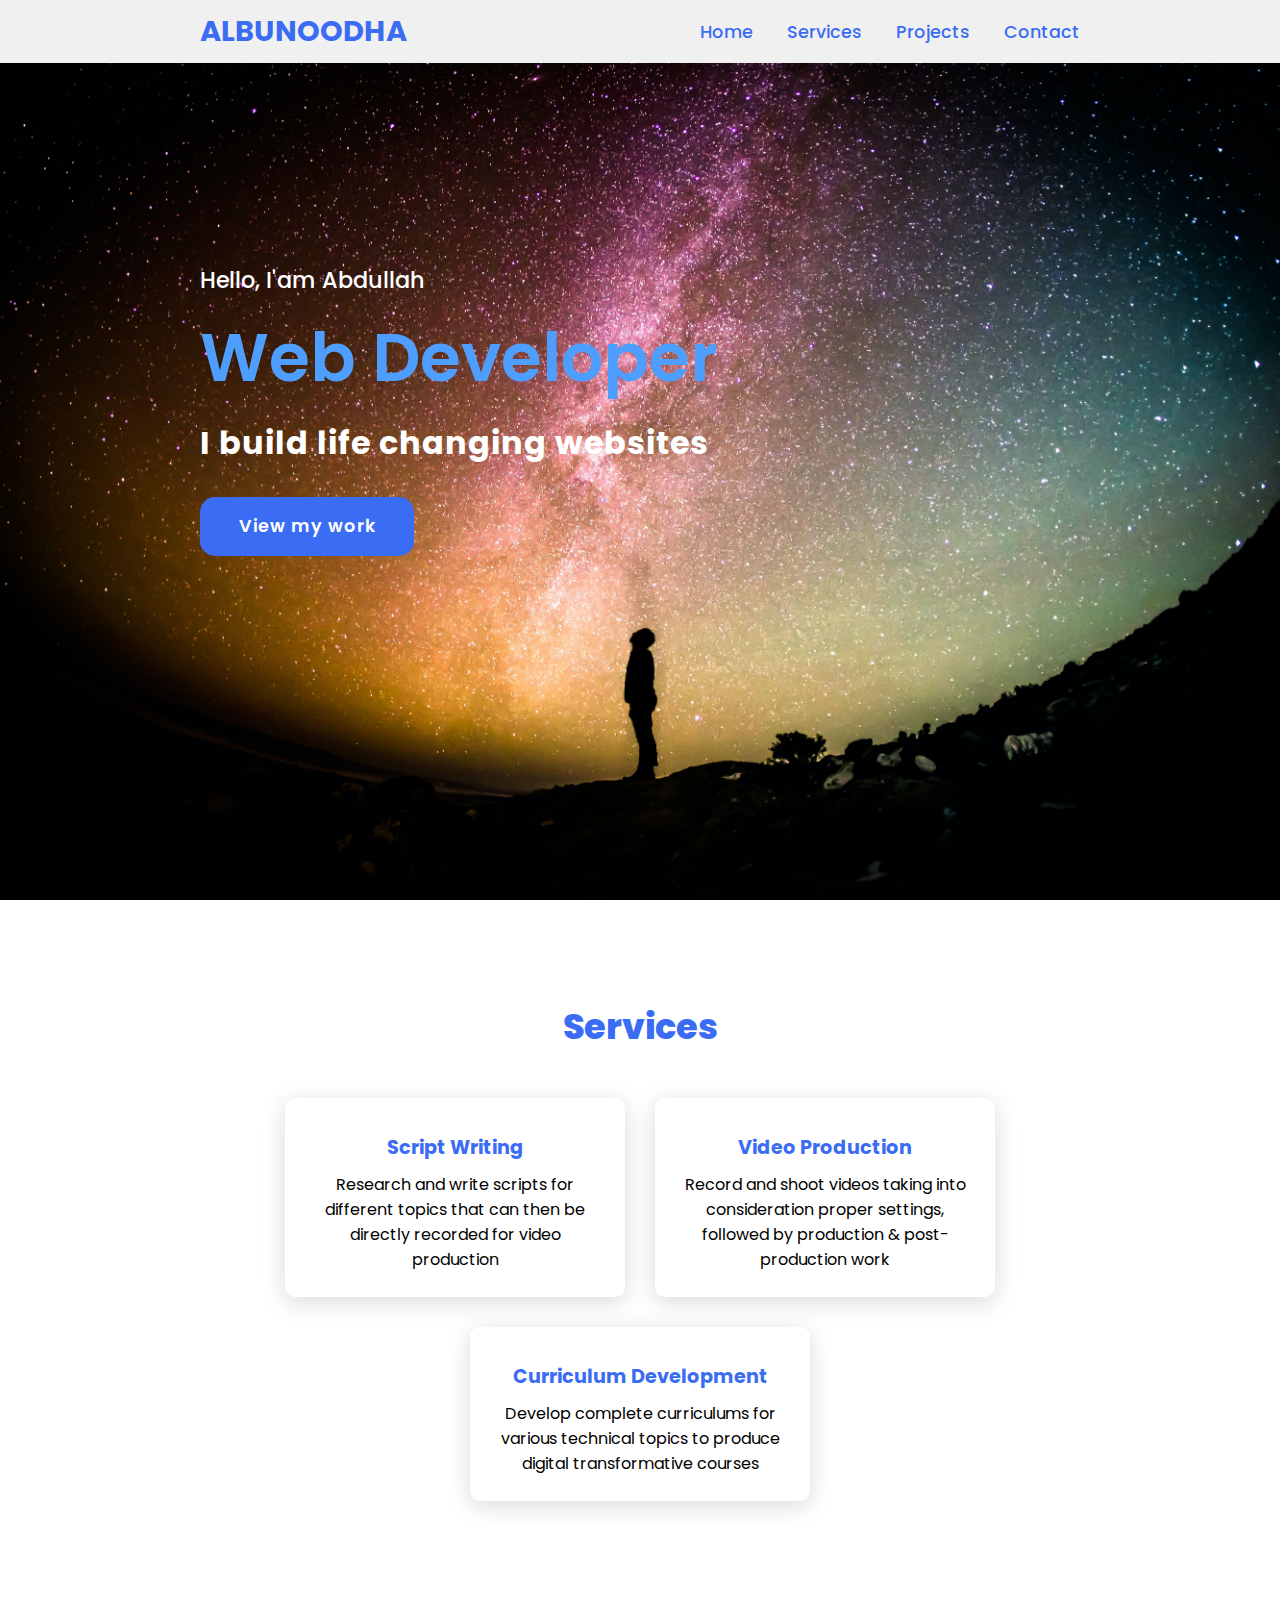
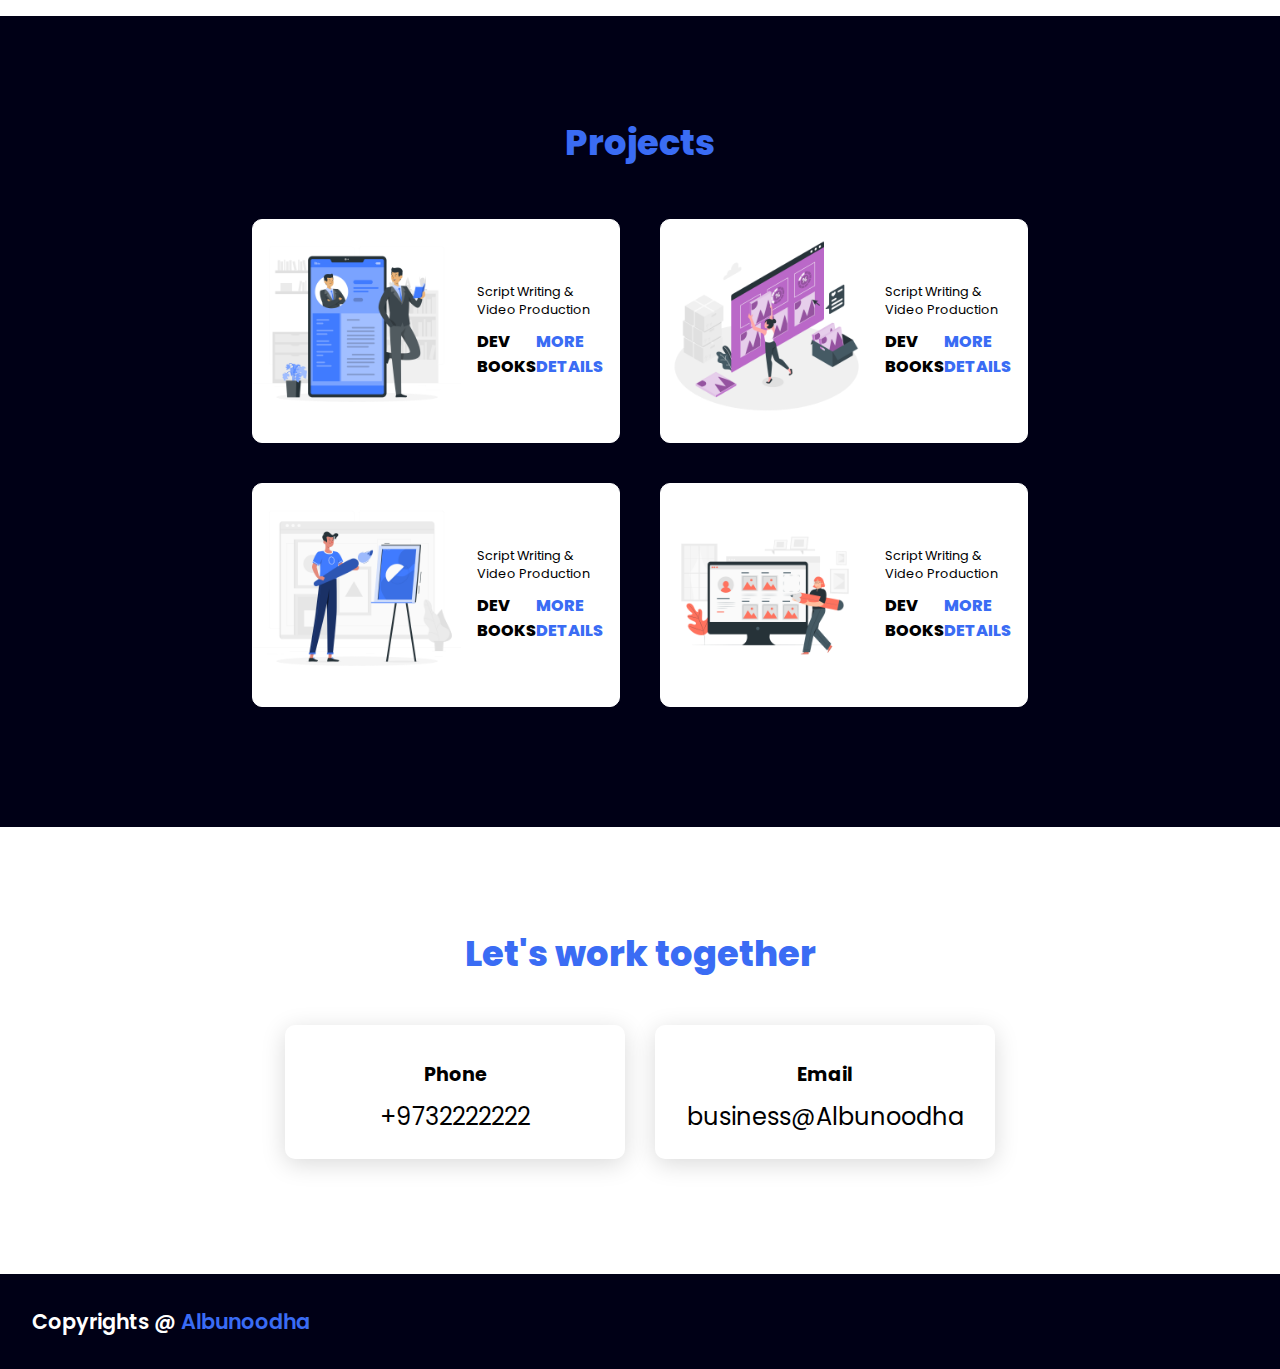
<file: index.html>
<!DOCTYPE html>
<html lang="en">
<head>
    <meta charset="UTF-8">
    <meta name="viewport" content="width=device-width, initial-scale=1.0">
    <link rel="stylesheet" href="css/style.css">
    <link rel="icon" href="icons/myicon.ico">
    <link rel="preconnect" href="https://fonts.googleapis.com">
    <link rel="preconnect" href="https://fonts.gstatic.com" crossorigin>
    <link href="https://fonts.googleapis.com/css2?family=Josefin+Sans:ital,wght@0,100;0,200;0,300;0,400;0,500;0,600;0,700;1,600;1,700&display=swap" rel="stylesheet">
    <link rel="stylesheet" href="https://cdnjs.cloudflare.com/ajax/libs/font-awesome/6.4.0/css/all.min.css" integrity="sha512-iecdLmaskl7CVkqkXNQ/ZH/XLlvWZOJyj7Yy7tcenmpD1ypASozpmT/E0iPtmFIB46ZmdtAc9eNBvH0H/ZpiBw==" crossorigin="anonymous" referrerpolicy="no-referrer" />
    
    <title>abdullah Albunoodha</title>
</head>
<body>

 <!-- the header -->


    <header>
        <a href="#" class="logo">Albunoodha</a>

        <nav class="navigation">
            <a href="#main">Home</a>
            <a href="#services">Services</a>
            <a href="#projects">Projects</a>
            <a href="#contact">Contact</a>
        </nav>
    </header>

<!-- the first section ====== main ===== -->

    <section class="main" id="main">
        <div>
            <h2>Hello, I'am Abdullah<br> <span>Web Developer</span></h2>
            <h3>I build life changing websites </h3>

            <a href="#projects" class="main-btn">View my work</a>

            <div class="social-icons">
                <a href="https://www.facebook.com/" target="_blank"><i class="fa-brands fa-facebook-f"></i></a>
                <a href="https://www.youtube.com/" target="_blank"><i class="fa-brands fa-youtube"></i></a>
                <a href="https://twitter.com/i/flow/login?redirect_after_login=%2F" target="_blank"><i class="fa-brands fa-twitter"></i></a>
                <a href="https://www.linkedin.com/" target="_blank"><i class="fa-brands fa-linkedin"></i></a>
                <a href="https://github.com/" target=""></a>
            </div>
        </div>
    </section>


<!-- the second section=== services == -->

    <section class="cards" id="services">
        <h2 class="title">Services</h2>
        <div class="content">
            <div class="card" onclick="location.href='services.html';" style="cursor:pointer ;">
                <div class="icon">
                    <i class="fas fa-edit"></i>
                </div>
                <div class="info">
                    <h3>Script Writing</h3>
                    <p>Research and write scripts for different topics that can then be directly recorded for video production</p>
                </div>
            </div>
            <div class="card" onclick="location.href='services.html';" style="cursor:pointer ;">
                <div class="icon">
                    <i class="fas fa-video"></i>
                </div>
                <div class="info">
                    <h3>Video Production</h3>
                    <p>Record and shoot videos taking into consideration proper settings, followed by production & post-production work</p>
                </div>
            </div>
            <div class="card" onclick="location.href='services.html';" style="cursor:pointer ;">
                <div class="icon">
                    <i class="fas fa-graduation-cap"></i>
                </div>
                <div class="info">
                    <h3>Curriculum Development</h3>
                    <p>Develop complete curriculums for various technical topics to produce digital transformative courses</p>
                </div>
            </div>
        </div>
    </section>

<!-- the third section=== projects == -->

<section class="projects" id="projects">
    <h2 class="title">Projects</h2>
    <div class="content">
        <div class="project-card">
            <div class="project-image">
                <img src="images/work-1.png" />
            </div>
            <div class="project-info">
                <p class="project-category">Script Writing & Video Production</p>
                <strong class="project-title">
                    <span>Dev Books</span>
                    <a href="projects.html" class="more-details" style="cursor:pointer;">More details</a>
                </strong>
            </div>
        </div>
        <div class="project-card">
            <div class="project-image">
                <img src="images/work-2.png" />
            </div>
            <div class="project-info">
                <p class="project-category">Script Writing & Video Production</p>
                <strong class="project-title">
                    <span>Dev Books</span>
                    <a href="projects.html" class="more-details" style="cursor:pointer;">More details</a>
                </strong>
            </div>
        </div>
        <div class="project-card">
            <div class="project-image">
                <img src="images/work-3.png" />
            </div>
            <div class="project-info">
                <p class="project-category">Script Writing & Video Production</p>
                <strong class="project-title">
                    <span>Dev Books</span>
                    <a href="projects.html" class="more-details" style="cursor:pointer;">More details</a>
                </strong>
            </div>
        </div>
        <div class="project-card">
            <div class="project-image">
                <img src="images/work-4.png" />
            </div>
            <div class="project-info">
                <p class="project-category">Script Writing & Video Production</p>
                <strong class="project-title">
                    <span>Dev Books</span>
                    <a href="projects.html" class="more-details" style="cursor:pointer;">More details</a>
                </strong>
            </div>
        </div>
        
    </div>
</section>

<!-- the fourth section=== contact == -->
<section class="cards contact" id="contact">
    <h2 class="title">Let's work together</h2>
    <div class="content">
        <div class="card" onclick="location.href='contact.html';" style="cursor:pointer ;">
            <div class="icon">
                <a href="contact.html" style="cursor: pointer;"><i class="fas fa-phone"></i></a>
            </div>
            <div class="info">
                <h3>Phone</h3>
                <p>+9732222222</p>
            </div>
        </div>
        <div class="card" onclick="location.href='contact.html';" style="cursor:pointer ;">
            <div class="icon">
                <a href="contact.html" style="cursor: pointer;"><i class="fas fa-envelope" ></i> </a>
            </div>
            <div class="info" >
                <h3>Email</h3>
                <p>business@Albunoodha</p>
            </div>
        </div>
    </div>
</section>

<!-- the last section=== footer == -->
<footer class="footer">
    <p class="footer-title">Copyrights @ <span>Albunoodha</span></p>
    <div class="social-icons">
        <a href="https://www.facebook.com/" target="_blank"><i class="fa-brands fa-facebook-f"></i></a>
                <a href="https://www.youtube.com/" target="_blank"><i class="fa-brands fa-youtube"></i></a>
                <a href="https://twitter.com/i/flow/login?redirect_after_login=%2F" target="_blank"><i class="fa-brands fa-twitter"></i></a>
                <a href="https://www.linkedin.com/" target="_blank"><i class="fa-brands fa-linkedin"></i></a>
                <a href="https://github.com/" target=""></a>
    </div>
</footer>


    
</body>
</html>
</file>
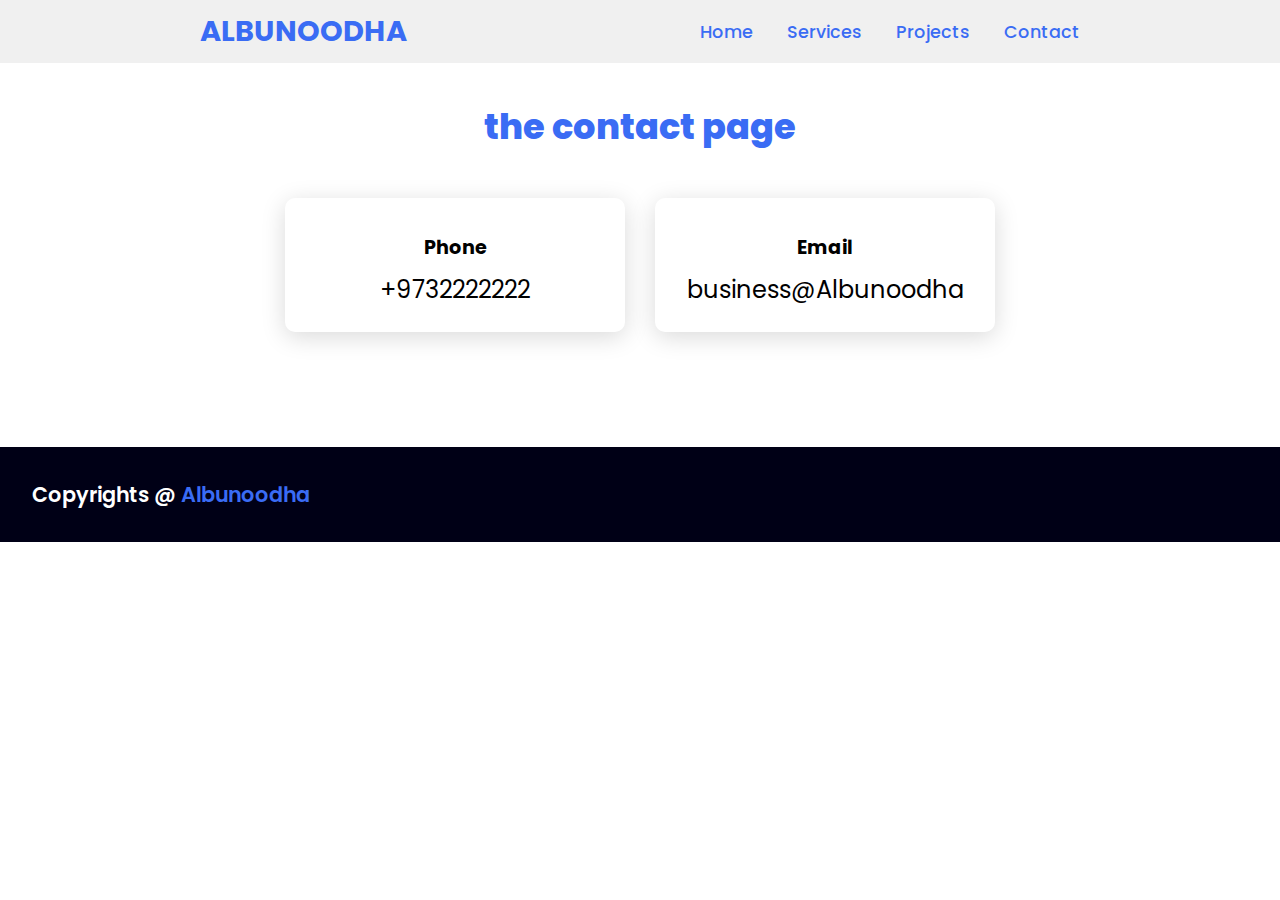
<file: contact.html>
<!DOCTYPE html>
<html lang="en">
<head>
    <meta charset="UTF-8">
    <meta name="viewport" content="width=device-width, initial-scale=1.0">
    <link rel="stylesheet" href="css/style-contact.css">
    <link rel="icon" href="icons/myicon.ico">
    <link rel="preconnect" href="https://fonts.googleapis.com">
    <link rel="preconnect" href="https://fonts.gstatic.com" crossorigin>
    <link href="https://fonts.googleapis.com/css2?family=Josefin+Sans:ital,wght@0,100;0,200;0,300;0,400;0,500;0,600;0,700;1,600;1,700&display=swap" rel="stylesheet">
    <link rel="stylesheet" href="https://cdnjs.cloudflare.com/ajax/libs/font-awesome/6.4.0/css/all.min.css" integrity="sha512-iecdLmaskl7CVkqkXNQ/ZH/XLlvWZOJyj7Yy7tcenmpD1ypASozpmT/E0iPtmFIB46ZmdtAc9eNBvH0H/ZpiBw==" crossorigin="anonymous" referrerpolicy="no-referrer" />
    
    <title>abdullah Albunoodha</title>
</head>
<body>

 <!-- the header -->


    <header>
        <a href="#" class="logo">Albunoodha</a>

        <nav class="navigation">
            <a href="index.html">Home</a>
            <a href="services.html">Services</a>
            <a href="projects.html">Projects</a>
            <a href="#contact">Contact</a>
        </nav>
    </header>

<!-- the fourth section=== contact == -->
<section class="cards contact" id="contact">
    <h2 class="title">the contact page</h2>
    <div class="content">
        <div class="card">
            <div class="icon">
                <a href="tel:0097336336856"><i class="fas fa-phone"></i></a>
            </div>
            <div class="info">
                <h3>Phone</h3>
                <p>+9732222222</p>
            </div>
        </div>
        <div class="card">
            <div class="icon">
                <a href="mailto:elshazlye@gmail.com"><i class="fas fa-envelope" ></i> </a>
            </div>
            <div class="info" >
                <h3>Email</h3>
                <p>business@Albunoodha</p>
            </div>
        </div>
    </div>
</section>

<!-- the last section=== footer == -->
<footer class="footer">
    <p class="footer-title">Copyrights @ <span>Albunoodha</span></p>
    <div class="social-icons">
        <a href="https://www.facebook.com/" target="_blank"><i class="fa-brands fa-facebook-f"></i></a>
                <a href="https://www.youtube.com/" target="_blank"><i class="fa-brands fa-youtube"></i></a>
                <a href="https://twitter.com/i/flow/login?redirect_after_login=%2F" target="_blank"><i class="fa-brands fa-twitter"></i></a>
                <a href="https://www.linkedin.com/" target="_blank"><i class="fa-brands fa-linkedin"></i></a>
                <a href="https://github.com/" target=""></a>
    </div>
</footer>


    
</body>
</html>
</file>
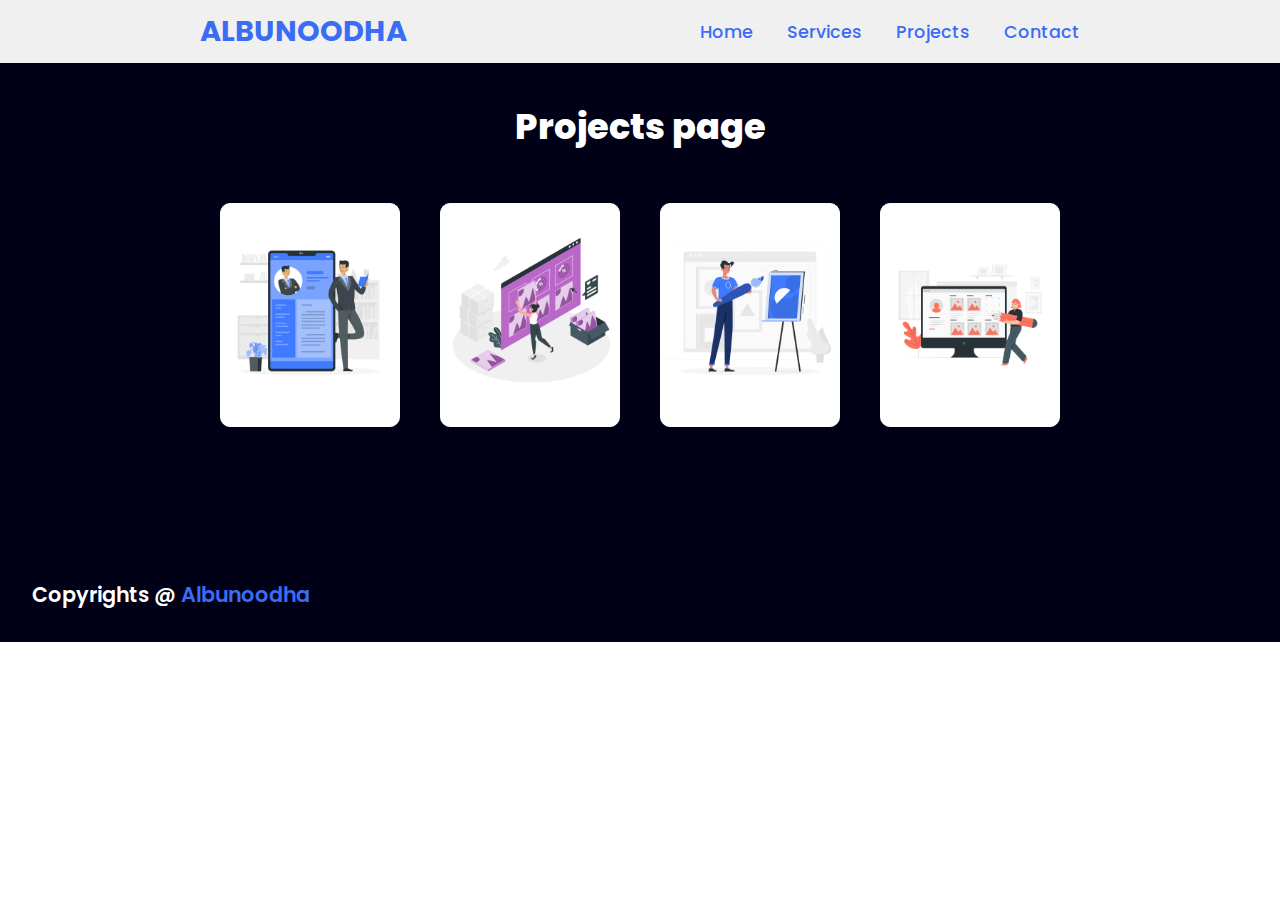
<file: projects.html>
<!DOCTYPE html>
<html lang="en">
<head>
    <meta charset="UTF-8">
    <meta name="viewport" content="width=device-width, initial-scale=1.0">
    <link rel="stylesheet" href="css/style-projects.css">
    <link rel="icon" href="icons/myicon.ico">
    <link rel="preconnect" href="https://fonts.googleapis.com">
    <link rel="preconnect" href="https://fonts.gstatic.com" crossorigin>
    <link href="https://fonts.googleapis.com/css2?family=Josefin+Sans:ital,wght@0,100;0,200;0,300;0,400;0,500;0,600;0,700;1,600;1,700&display=swap" rel="stylesheet">
    <link rel="stylesheet" href="https://cdnjs.cloudflare.com/ajax/libs/font-awesome/6.4.0/css/all.min.css" integrity="sha512-iecdLmaskl7CVkqkXNQ/ZH/XLlvWZOJyj7Yy7tcenmpD1ypASozpmT/E0iPtmFIB46ZmdtAc9eNBvH0H/ZpiBw==" crossorigin="anonymous" referrerpolicy="no-referrer" />
    
    <title>abdullah Albunoodha_Projects</title>
</head>
<body>

 <!-- the header -->


    <header>
        <a href="#" class="logo">Albunoodha</a>

        <nav class="navigation">
            <a href="index.html">Home</a>
            <a href="services.html">Services</a>
            <a href="#projects">Projects</a>
            <a href="contact.html">Contact</a>
        </nav>
    </header>


<!-- the third section=== projects == -->

<section class="projects" id="projects">
    <h2 class="title">Projects page</h2>
    <div class="content">
        <div class="project-card">
            <div class="project-image">
                <img src="images/work-1.png" />
            </div>
            <!-- <div class="project-info">
                <p class="project-category">Script Writing & Video Production</p>
                <strong class="project-title">
                    <span>Dev Books</span>
                    <a href="projects.html" class="more-details" style="cursor:pointer;">More details</a>
                </strong>
            </div> -->
        </div>
        <div class="project-card">
            <div class="project-image">
                <img src="images/work-2.png" />
            </div>
            <!-- <div class="project-info">
                <p class="project-category">Script Writing & Video Production</p>
                <strong class="project-title">
                    <span>Dev Books</span>
                    <a href="projects.html" class="more-details" style="cursor:pointer;">More details</a> -->
                <!-- </strong>
            </div> -->
        </div>
        <div class="project-card">
            <div class="project-image">
                <img src="images/work-3.png" />
            </div>
            <!-- <div class="project-info">
                <p class="project-category">Script Writing & Video Production</p>
                <strong class="project-title">
                    <span>Dev Books</span>
                    <a href="projects.html" class="more-details" style="cursor:pointer;">More details</a>
                </strong>
            </div> -->
        </div>
        <div class="project-card">
            <div class="project-image">
                <img src="images/work-4.png" />
            </div>
            <!-- <div class="project-info">
                <p class="project-category">Script Writing & Video Production</p>
                <strong class="project-title">
                    <span>Dev Books</span>
                    <a href="projects.html" class="more-details" style="cursor:pointer;">More details</a>
                </strong>
            </div> -->
        </div>
    </div>
</section>

<!-- the last section=== footer == -->
<footer class="footer">
    <p class="footer-title">Copyrights @ <span>Albunoodha</span></p>
    <div class="social-icons">
        <a href="https://www.facebook.com/" target="_blank"><i class="fa-brands fa-facebook-f"></i></a>
                <a href="https://www.youtube.com/" target="_blank"><i class="fa-brands fa-youtube"></i></a>
                <a href="https://twitter.com/i/flow/login?redirect_after_login=%2F" target="_blank"><i class="fa-brands fa-twitter"></i></a>
                <a href="https://www.linkedin.com/" target="_blank"><i class="fa-brands fa-linkedin"></i></a>
                <a href="https://github.com/" target=""></a>
    </div>
</footer>


    
</body>
</html>
</file>
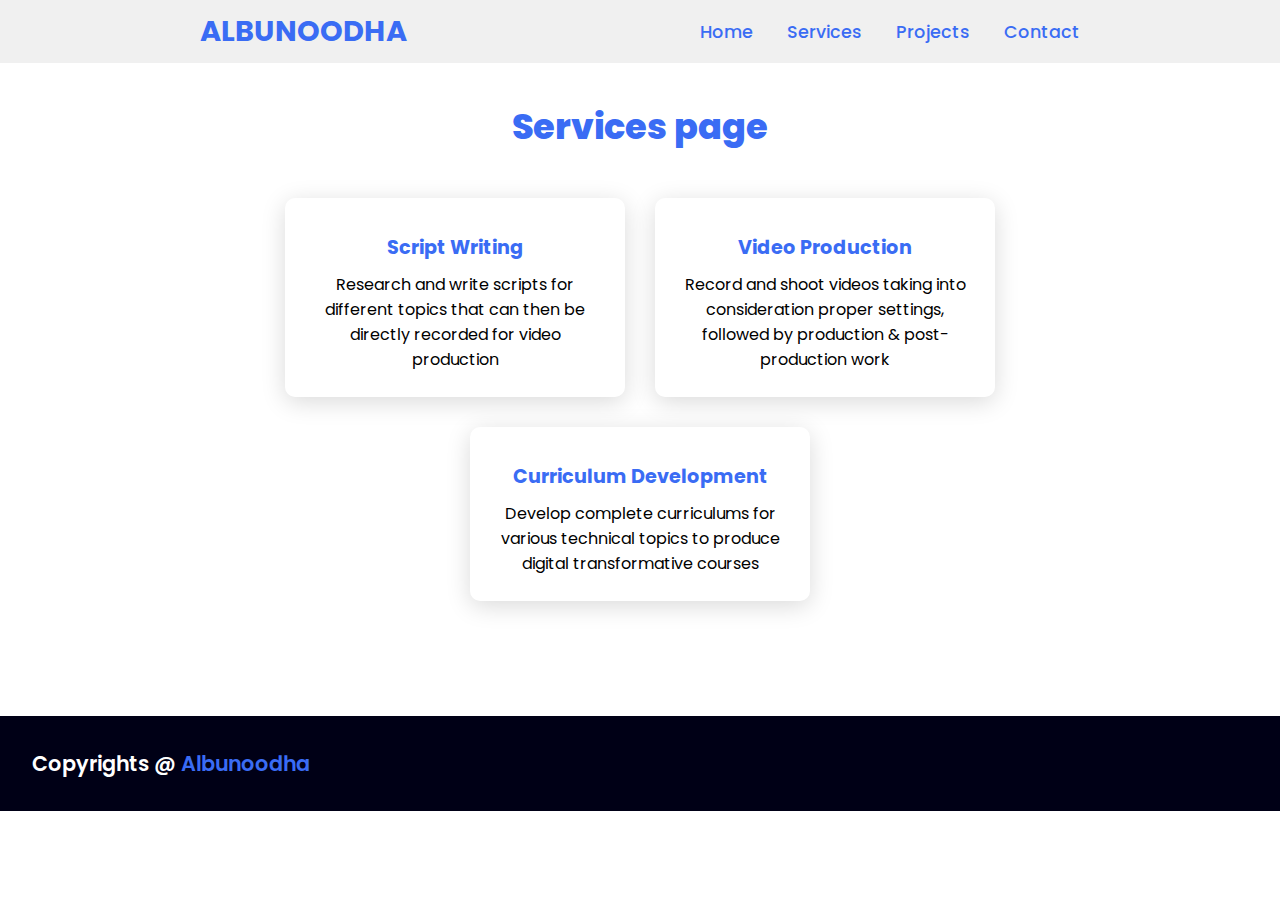
<file: services.html>
<!DOCTYPE html>
<html lang="en">
<head>
    <meta charset="UTF-8">
    <meta name="viewport" content="width=device-width, initial-scale=1.0">
    <link rel="stylesheet" href="css/style-services.css">
    <link rel="icon" href="icons/myicon.ico">
    <link rel="preconnect" href="https://fonts.googleapis.com">
    <link rel="preconnect" href="https://fonts.gstatic.com" crossorigin>
    <link href="https://fonts.googleapis.com/css2?family=Josefin+Sans:ital,wght@0,100;0,200;0,300;0,400;0,500;0,600;0,700;1,600;1,700&display=swap" rel="stylesheet">
    <link rel="stylesheet" href="https://cdnjs.cloudflare.com/ajax/libs/font-awesome/6.4.0/css/all.min.css" integrity="sha512-iecdLmaskl7CVkqkXNQ/ZH/XLlvWZOJyj7Yy7tcenmpD1ypASozpmT/E0iPtmFIB46ZmdtAc9eNBvH0H/ZpiBw==" crossorigin="anonymous" referrerpolicy="no-referrer" />
    
    <title>abdullah Albunoodha</title>
</head>
<body>

 <!-- the header -->


    <header>
        <a href="#" class="logo">Albunoodha</a>

        <nav class="navigation">
            <a href="index.html">Home</a>
            <a href="#services">Services</a>
            <a href="projects.html">Projects</a>
            <a href="#contact.html">Contact</a>
        </nav>
    </header>

<!-- the second section=== services == -->

    <section class="cards" id="services">
        <h2 class="title">Services page</h2>
        <div class="content">
            <div class="card">
                <div class="icon">
                    <i class="fas fa-edit"></i>
                </div>
                <div class="info">
                    <h3>Script Writing</h3>
                    <p>Research and write scripts for different topics that can then be directly recorded for video production</p>
                </div>
            </div>
            <div class="card" >
                <div class="icon">
                    <i class="fas fa-video"></i>
                </div>
                <div class="info">
                    <h3>Video Production</h3>
                    <p>Record and shoot videos taking into consideration proper settings, followed by production & post-production work</p>
                </div>
            </div>
            <div class="card" >
                <div class="icon">
                    <i class="fas fa-graduation-cap"></i>
                </div>
                <div class="info">
                    <h3>Curriculum Development</h3>
                    <p>Develop complete curriculums for various technical topics to produce digital transformative courses</p>
                </div>
            </div>
        </div>
    </section>





<!-- the last section=== footer == -->
<footer class="footer">
    <p class="footer-title">Copyrights @ <span>Albunoodha</span></p>
    <div class="social-icons">
        <a href="https://www.facebook.com/" target="_blank"><i class="fa-brands fa-facebook-f"></i></a>
                <a href="https://www.youtube.com/" target="_blank"><i class="fa-brands fa-youtube"></i></a>
                <a href="https://twitter.com/i/flow/login?redirect_after_login=%2F" target="_blank"><i class="fa-brands fa-twitter"></i></a>
                <a href="https://www.linkedin.com/" target="_blank"><i class="fa-brands fa-linkedin"></i></a>
                <a href="https://github.com/" target=""></a>
    </div>
</footer>


    
</body>
</html>
</file>
<file: css/style.css>
@import url('https://fonts.googleapis.com/css2?family=Poppins:ital,wght@0,100;0,200;0,300;0,400;0,500;0,600;0,700;0,800;0,900;1,100;1,200;1,300;1,400;1,500;1,600;1,700;1,800;1,900&display=swap');

*{
    font-family: 'Poppins', sans-serif;
    margin: 0;
    padding: 0;
    box-sizing: border-box;
    scroll-behavior: smooth; 
}


header {
    background-color: #f0f0f0;
    width: 100%;
    position: fixed;
    z-index: 999;
    display: flex;
    justify-content: space-between;
    align-items: center;
    padding: 10px 200px ;
}

.logo{
    text-decoration: none;
    color: #3a6cf4;
    text-transform: uppercase;
    font-weight: 700;
    font-size: 1.8em;
}

.navigation a{
    color: #3a6cf4;
    text-decoration: none;
    font-size: 1.1em;
    font-weight: 500;
    padding-left: 30px;
}

.navigation a:hover{
    color: #601cfc;
}

/*=========================================================================*/

section {
    padding: 100px 200px;
}

/*=========================================================================*/

.main {
    width: 100%;
    min-height: 100vh;
    display: flex;
    align-items: center;
    background: url(../images/background-1.jpeg) no-repeat;
    background-size: cover;
    background-position: center;
    background-attachment: fixed;
}

.main h2 {
    color: #fff;
    font-size: 1.4em;
    font-weight: 500;
}

.main h2 span {
    display: inline-block;
    margin-top: 10px;
    color: #4e9eff;
    font-size: 3em;
    font-weight: 600;
}

.main h3 {
    color: #fff;
    font-size: 2em;
    font-weight: 700;
    letter-spacing: 1px;
    margin-top: 10px;
    margin-bottom: 30px;
}

.main-btn {
    color: #fff;
    background-color: #3a6cf4;
    text-decoration: none;
    font-size: 1.1em;
    font-weight: 600;
    display: inline-block;
    padding: 0.9375em 2.1875em;
    letter-spacing: 1px;
    border-radius: 15px;
    margin-bottom: 40px;
    transition: 0.7s ease;
}

.main-btn:hover {
    background-color: #0a49f6;
    transform: scale(1.1);
}

.social-icons a {
    color: #fff;
    font-size: 1.7em;
    padding-right: 30px;
}

/*=====================
second section=== services 
====================================================*/

.title {
    display: flex;
    justify-content: center;
    color: #3a6cf4;
    font-size: 2.2em;
    font-weight: 800;
    margin-bottom: 30px;
}

.content {
    display: flex;
    justify-content: center;
    flex-direction: row;
    flex-wrap: wrap;
}

.card {
    background-color: #fff;
    width: 21.25em;
    box-shadow: 0 5px 25px rgba(1 1 1 / 15%);
    border-radius: 10px;
    padding: 25px;
    margin: 15px;
    transition: 0.7s ease;
}

.card:hover {
    transform: scale(1.1);
}

.card .icon {
    color: #3a6cf4;
    font-size: 8em;
    text-align: center;
}

.info {
    text-align: center;
}

.info h3{
    color: #3a6cf4;
    font-size: 1.2em;
    font-weight: 700;
    margin: 10px;
}


/*=================
third section=== projects
========================================================*/

.projects {
    background-color: #000016;
}

.projects .content{
    margin-top: 30px;
}

.project-card {
    background-color: #fff;
    border: 1px solid #fff;
    min-height: 14em;
    width: 23em;
    overflow: hidden;
    border-radius: 10px;
    margin: 20px;

    display: flex;
    align-items: center;
    justify-content: space-around;
    
    transition: 0.7s ease;
}

.project-card:hover {
   transform: scale(1.1);
}

.project-card:hover .project-image {
    opacity: 0.9;
 }

.project-image img{
    width: 100%
}

.project-info {
    padding: 1em;
}


.project-category {
    font-size: 0.8em;
    color: #000;
}

.project-title {
    display: flex;
    justify-content: space-between;
    text-transform: uppercase;
    font-weight: 800;
    margin-top: 10px;
}

.more-details {
    text-decoration: none;
    color: #3a6cf4;
}

.more-details:hover {
    color: #601cfc;
}


/* ==============fourth section=== contact 
======================================*/
.contact .icon{
    font-size: 4.5em;
}

.contact .info h3 {
    color: #000;
}

.contact .info p {
    font-size: 1.5em;
}


/* ============the last section=== footer
====================== */
.footer {
    background-color: #000016;
    color: #fff;
    padding: 2em;
    display: flex;
    justify-content: space-between;
}

.footer-title {
    font-size: 1.3em;
    font-weight: 600;
}

.footer-title span {
    color: #3a6cf4;
}

.footer .social-icons a{
    font-size: 1.3em;
    padding: 0 12px 0 0;
}

/*=========================================================================*/

@media (max-width:1023px){
    header{
        padding: 12px 20px;
    }

    .navigation a{
        padding-left: 10px;
    }

    .title{
        font-size: 1.8em;
    }

    section{
        padding: 80px 20px;
    }

    .main-content h2{
        font-size: 1em;
    }

    .main-content h3{
        font-size: 1.6em;
    }

    .content{
        flex-direction: column;
        align-items: center;
    }

}

/*=========================================================================*/

@media (max-width:641px){
    body{
        font-size: 12px;
    }

    .main-content h2{
        font-size: 0.8em;
    }

    .main-content h3{
        font-size: 1.4em;
    }
}

@media (max-width:300px){
    body{
        font-size: 10px;
     
    }
}
</file>
<file: css/style-contact.css>
@import url('https://fonts.googleapis.com/css2?family=Poppins:ital,wght@0,100;0,200;0,300;0,400;0,500;0,600;0,700;0,800;0,900;1,100;1,200;1,300;1,400;1,500;1,600;1,700;1,800;1,900&display=swap');

*{
    font-family: 'Poppins', sans-serif;
    margin: 0;
    padding: 0;
    box-sizing: border-box;
    scroll-behavior: smooth; 
}


header {
    background-color: #f0f0f0;
    width: 100%;
    position: fixed;
    z-index: 999;
    display: flex;
    justify-content: space-between;
    align-items: center;
    padding: 10px 200px ;
}

.logo{
    text-decoration: none;
    color: #3a6cf4;
    text-transform: uppercase;
    font-weight: 700;
    font-size: 1.8em;
}

.navigation a{
    color: #3a6cf4;
    text-decoration: none;
    font-size: 1.1em;
    font-weight: 500;
    padding-left: 30px;
}

.navigation a:hover{
    color: #601cfc;
}

/*=========================================================================*/

section {
    padding: 100px 200px;
}

/*=========================================================================*/



/* ==============fourth section=== contact 
======================================*/
.title {
    display: flex;
    justify-content: center;
    color: #3a6cf4;
    font-size: 2.2em;
    font-weight: 800;
    margin-bottom: 30px;
}

.content {
    display: flex;
    justify-content: center;
    flex-direction: row;
    flex-wrap: wrap;
}

.card {
    background-color: #fff;
    width: 21.25em;
    box-shadow: 0 5px 25px rgba(1 1 1 / 15%);
    border-radius: 10px;
    padding: 25px;
    margin: 15px;
    transition: 0.7s ease;
}

.card:hover {
    transform: scale(1.1);
    
}

.card .icon {
    color: #3a6cf4;
    font-size: 8em;
    text-align: center;
}

.card .icon i:hover{
     color: #14f827;
}

.info {
    text-align: center;
}

.info h3{
    color: #3a6cf4;
    font-size: 1.2em;
    font-weight: 700;
    margin: 10px;
}


.contact .icon{
    font-size: 4.5em;
    transition: 0.4s;
}




.contact .info h3 {
    color: #000;
}

.contact .info p {
    font-size: 1.5em;
}


/* ============the last section=== footer
====================== */
.footer {
    background-color: #000016;
    color: #fff;
    padding: 2em;
    display: flex;
    justify-content: space-between;
}

.footer-title {
    font-size: 1.3em;
    font-weight: 600;
}

.footer-title span {
    color: #3a6cf4;
}

.footer .social-icons a{
    font-size: 1.3em;
    padding: 0 12px 0 0;
}

/*=========================================================================*/

@media (max-width:1023px){
    header{
        padding: 12px 20px;
    }

    .navigation a{
        padding-left: 10px;
    }

    .title{
        font-size: 1.8em;
    }

    section{
        padding: 80px 20px;
    }

    .main-content h2{
        font-size: 1em;
    }

    .main-content h3{
        font-size: 1.6em;
    }

    .content{
        flex-direction: column;
        align-items: center;
    }

}

/*=========================================================================*/

@media (max-width:641px){
    body{
        font-size: 12px;
    }

    .main-content h2{
        font-size: 0.8em;
    }

    .main-content h3{
        font-size: 1.4em;
    }
}

@media (max-width:300px){
    body{
        font-size: 10px;
     
    }
}
</file>
<file: css/style-projects.css>
@import url('https://fonts.googleapis.com/css2?family=Poppins:ital,wght@0,100;0,200;0,300;0,400;0,500;0,600;0,700;0,800;0,900;1,100;1,200;1,300;1,400;1,500;1,600;1,700;1,800;1,900&display=swap');

*{
    font-family: 'Poppins', sans-serif;
    margin: 0;
    padding: 0;
    box-sizing: border-box;
    scroll-behavior: smooth; 
}


header {
    background-color: #f0f0f0;
    width: 100%;
    position: fixed;
    z-index: 999;
    display: flex;
    justify-content: space-between;
    align-items: center;
    padding: 10px 200px ;
}

.logo{
    text-decoration: none;
    color: #3a6cf4;
    text-transform: uppercase;
    font-weight: 700;
    font-size: 1.8em;
}

.navigation a{
    color: #3a6cf4;
    text-decoration: none;
    font-size: 1.1em;
    font-weight: 500;
    padding-left: 30px;
}

.navigation a:hover{
    color: #601cfc;
}

/*=========================================================================*/

section {
    padding: 100px 200px;
}

/*=========================================================================*/



/*=================
third section=== projects
========================================================*/

.projects {
    background-color: #000016;
}

.title {
    display: flex;
    justify-content: center;
    color: #fff;
    font-size: 2.2em;
    font-weight: 800;
    margin-bottom: 30px;
}

.projects .content{
    margin-top: 30px;
    display: flex;
    align-items:center;
    justify-content: space-around;
}

.project-card {
    background-color: #fff;
    border: 1px solid #fff;
    min-height: 14em;
    width: 23em;
    overflow: hidden;
    border-radius: 10px;
    margin: 20px;

    display: flex;
    align-items: center;
    justify-content: space-around;
    
    transition: 0.7s ease;
}

.project-card:hover {
   transform: scale(1.1);
}

.project-card:hover .project-image {
    opacity: 0.9;
 }

.project-image img{
    width: 100%
}

.project-info {
    padding: 1em;
}


.project-category {
    font-size: 0.8em;
    color: #000;
}

.project-title {
    display: flex;
    justify-content: space-between;
    text-transform: uppercase;
    font-weight: 800;
    margin-top: 10px;
}

.more-details {
    text-decoration: none;
    color: #3a6cf4;
}

.more-details:hover {
    color: #601cfc;
}



/* ============the last section=== footer
====================== */
.footer {
    background-color: #000016;
    color: #fff;
    padding: 2em;
    display: flex;
    justify-content: space-between;
}

.footer-title {
    font-size: 1.3em;
    font-weight: 600;
}

.footer-title span {
    color: #3a6cf4;
}

.footer .social-icons a{
    font-size: 1.3em;
    padding: 0 12px 0 0;
}

/*=========================================================================*/

@media (max-width:1023px){
    header{
        padding: 12px 20px;
    }

    .navigation a{
        padding-left: 10px;
    }

    .title{
        font-size: 1.8em;
    }

    section{
        padding: 80px 20px;
    }

    .main-content h2{
        font-size: 1em;
    }

    .main-content h3{
        font-size: 1.6em;
    }

    .content{
        flex-direction: column;
        align-items: center;
    }

}

/*=========================================================================*/

@media (max-width:641px){
    body{
        font-size: 12px;
    }

    .main-content h2{
        font-size: 0.8em;
    }

    .main-content h3{
        font-size: 1.4em;
    }
}

@media (max-width:300px){
    body{
        font-size: 10px;
     
    }
}
</file>
<file: css/style-services.css>
@import url('https://fonts.googleapis.com/css2?family=Poppins:ital,wght@0,100;0,200;0,300;0,400;0,500;0,600;0,700;0,800;0,900;1,100;1,200;1,300;1,400;1,500;1,600;1,700;1,800;1,900&display=swap');

*{
    font-family: 'Poppins', sans-serif;
    margin: 0;
    padding: 0;
    box-sizing: border-box;
    scroll-behavior: smooth; 
}


header {
    background-color: #f0f0f0;
    width: 100%;
    position: fixed;
    z-index: 999;
    display: flex;
    justify-content: space-between;
    align-items: center;
    padding: 10px 200px ;
}

.logo{
    text-decoration: none;
    color: #3a6cf4;
    text-transform: uppercase;
    font-weight: 700;
    font-size: 1.8em;
}

.navigation a{
    color: #3a6cf4;
    text-decoration: none;
    font-size: 1.1em;
    font-weight: 500;
    padding-left: 30px;
}

.navigation a:hover{
    color: #601cfc;
}

/*=========================================================================*/

section {
    padding: 100px 200px;
}

/*=========================================================================*/


/*=====================
second section=== services 
====================================================*/

.title {
    display: flex;
    justify-content: center;
    color: #3a6cf4;
    font-size: 2.2em;
    font-weight: 800;
    margin-bottom: 30px;
}

.content {
    display: flex;
    justify-content: center;
    flex-direction: row;
    flex-wrap: wrap;
}

.card {
    background-color: #fff;
    width: 21.25em;
    box-shadow: 0 5px 25px rgba(1 1 1 / 15%);
    border-radius: 10px;
    padding: 25px;
    margin: 15px;
    transition: 0.7s ease;
}

.card:hover {
    transform: scale(1.1);
}

.card .icon {
    color: #3a6cf4;
    font-size: 8em;
    text-align: center;
}

.info {
    text-align: center;
}

.info h3{
    color: #3a6cf4;
    font-size: 1.2em;
    font-weight: 700;
    margin: 10px;
}



/* ============the last section=== footer
====================== */
.footer {
    background-color: #000016;
    color: #fff;
    padding: 2em;
    display: flex;
    justify-content: space-between;
}

.footer-title {
    font-size: 1.3em;
    font-weight: 600;
}

.footer-title span {
    color: #3a6cf4;
}

.footer .social-icons a{
    font-size: 1.3em;
    padding: 0 12px 0 0;
}

/*=========================================================================*/

@media (max-width:1023px){
    header{
        padding: 12px 20px;
    }

    .navigation a{
        padding-left: 10px;
    }

    .title{
        font-size: 1.8em;
    }

    section{
        padding: 80px 20px;
    }

    .main-content h2{
        font-size: 1em;
    }

    .main-content h3{
        font-size: 1.6em;
    }

    .content{
        flex-direction: column;
        align-items: center;
    }

}

/*=========================================================================*/

@media (max-width:641px){
    body{
        font-size: 12px;
    }

    .main-content h2{
        font-size: 0.8em;
    }

    .main-content h3{
        font-size: 1.4em;
    }
}

@media (max-width:300px){
    body{
        font-size: 10px;
     
    }
}
</file>
